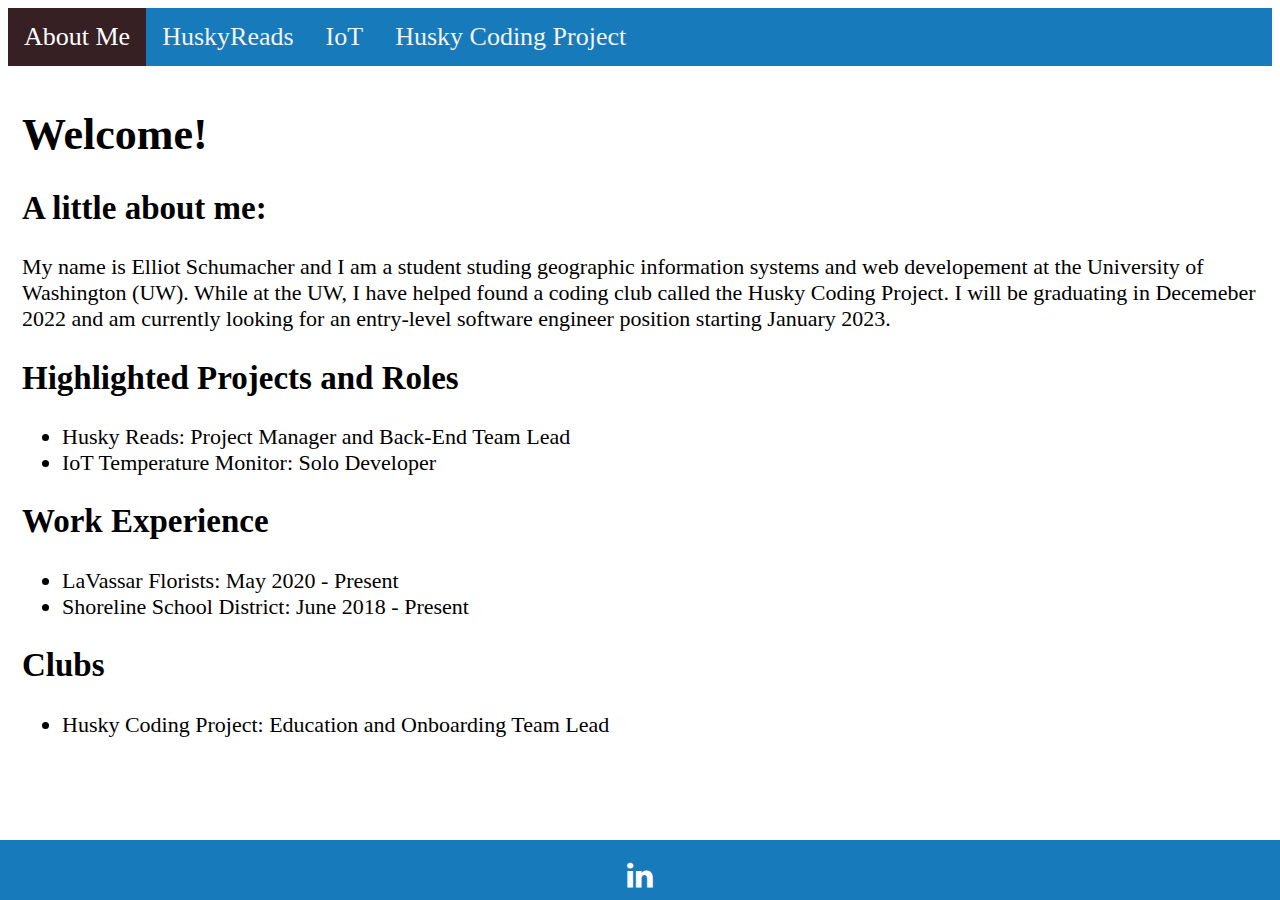
<file: index.html>
<!DOCTYPE html>
<html>

<head>
    <title>Elliot Schumacher</title>

    <link rel="stylesheet" href="css/main.css">
    <link rel="stylesheet" href="https://cdnjs.cloudflare.com/ajax/libs/font-awesome/4.7.0/css/font-awesome.min.css">
    <link rel="stylesheet" href="css/footer.css">
</head>

<body>

    <div class="topnav" id="myTopnav">
        <a class="active" href="index.html">About Me</a>
        <a href="huskyreads.html">HuskyReads</a>
        <a href="iot.html">IoT</a>
        <a href="hcp.html">Husky Coding Project</a>
        <!-- "Hamburger menu" / "Bar icon" to toggle the navigation links -->
        <a href="javascript:void(0);" class="icon">
            <i class="fa fa-bars"></i>
        </a>
    </div>

    <!-- Page content -->
    <div class="content">
        <h1>Welcome!</h1>
        <h2>A little about me:</h2>
        <p>My name is Elliot Schumacher and I am a student studing geographic information systems and web developement at the University of Washington (UW). While at the UW, I have helped found a coding club called the Husky Coding Project. I will be graduating in Decemeber 2022 and am currently looking for an entry-level software engineer position starting January 2023.</p>
        <h2>Highlighted Projects and Roles</h2>
        <ul>
            <li>Husky Reads: Project Manager and Back-End Team Lead</li>
            <li>IoT Temperature Monitor: Solo Developer</li>
        </ul>
        <h2>Work Experience</h2>
        <ul>
            <li>LaVassar Florists: May 2020 - Present</li>
            <li>Shoreline School District: June 2018 - Present</li>
        </ul>
        <h2>Clubs</h2>
        <ul>
            <li>Husky Coding Project: Education and Onboarding Team Lead</li>
        </ul>
        <footer>
            <a href="https://www.linkedin.com/in/elliot-schumacher" class="fa fa-linkedin"></a>
        </footer>
    </div>

    <script src="js/main.js"></script>

</body>

</html>
</file>
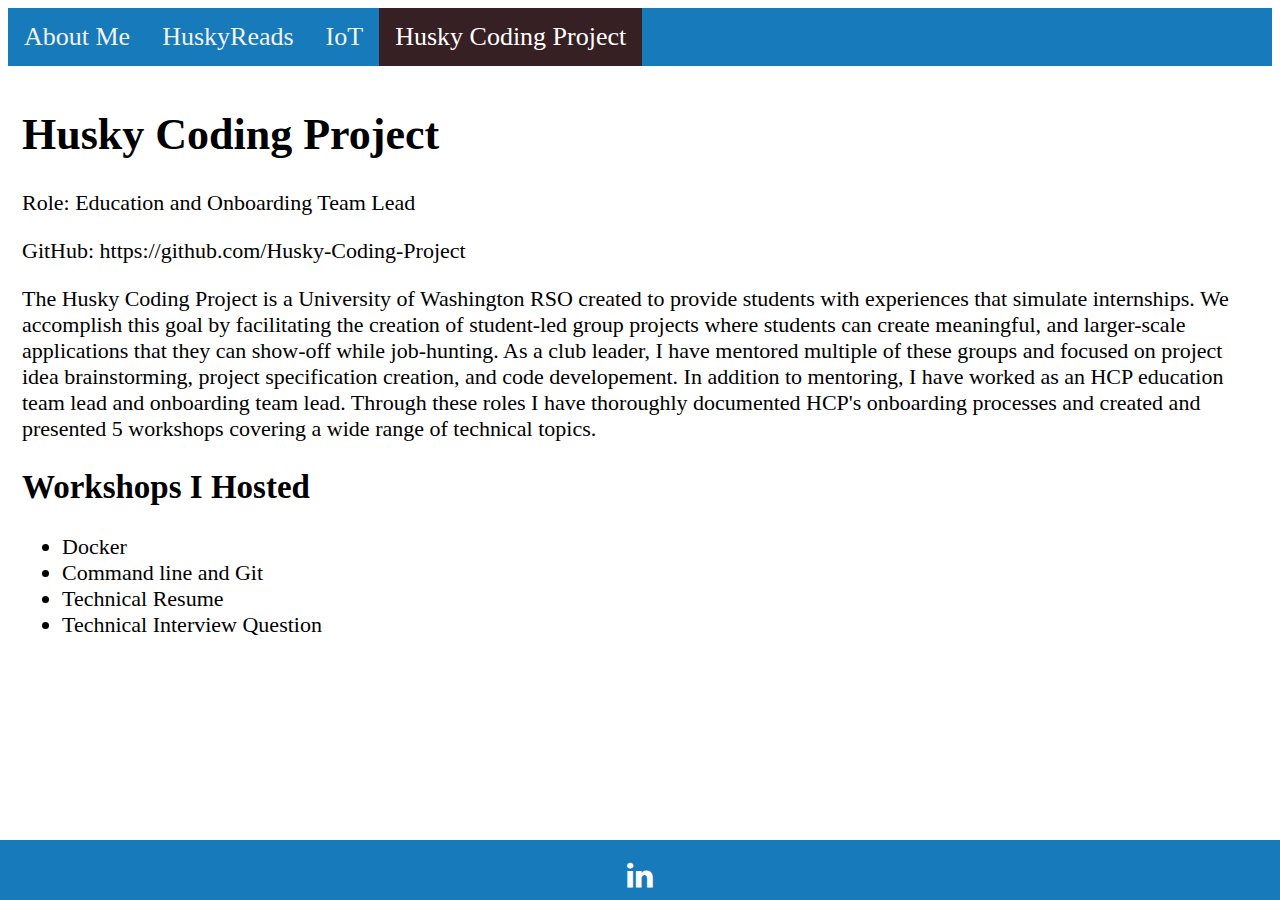
<file: hcp.html>
<!DOCTYPE html>
<html>

<head>
    <title>Husky Coding Project</title>

    <link rel="stylesheet" href="css/main.css">
    <link rel="stylesheet" href="https://cdnjs.cloudflare.com/ajax/libs/font-awesome/4.7.0/css/font-awesome.min.css">
    <link rel="stylesheet" href="css/footer.css">
</head>

<body>

    <div class="topnav" id="myTopnav">
        <a href="index.html">About Me</a>
        <a href="huskyreads.html">HuskyReads</a>
        <a href="iot.html">IoT</a>
        <a class="active" href="hcp.html">Husky Coding Project</a>
        <!-- "Hamburger menu" / "Bar icon" to toggle the navigation links -->
        <a href="javascript:void(0);" class="icon">
            <i class="fa fa-bars"></i>
        </a>
    </div>

    <!-- Page content -->
    <div class="content">
        <h1>Husky Coding Project</h1>
        <p>Role: Education and Onboarding Team Lead</p>
        <p>GitHub: https://github.com/Husky-Coding-Project</p>
        <p>The Husky Coding Project is a University of Washington RSO created to provide students with experiences that simulate internships. We accomplish this goal by facilitating the creation of student-led group projects where students can create meaningful, and larger-scale applications that they can show-off while job-hunting. As a club leader, I have mentored multiple of these groups and focused on project idea brainstorming, project specification creation, and code developement. In addition to mentoring, I have worked as an HCP education team lead and onboarding team lead. Through these roles I have thoroughly documented HCP's onboarding processes and created and presented 5 workshops covering a wide range of technical topics.</p>
        <h2>Workshops I Hosted</h2>
        <ul>
            <li>Docker</li>
            <li>Command line and Git</li>
            <li>Technical Resume</li>
            <li>Technical Interview Question</li>
        </ul>
        <footer>
            <a href="https://www.linkedin.com/in/elliot-schumacher" class="fa fa-linkedin"></a>
        </footer>
    </div>

    <script src="js/main.js"></script>

</body>

</html>
</file>
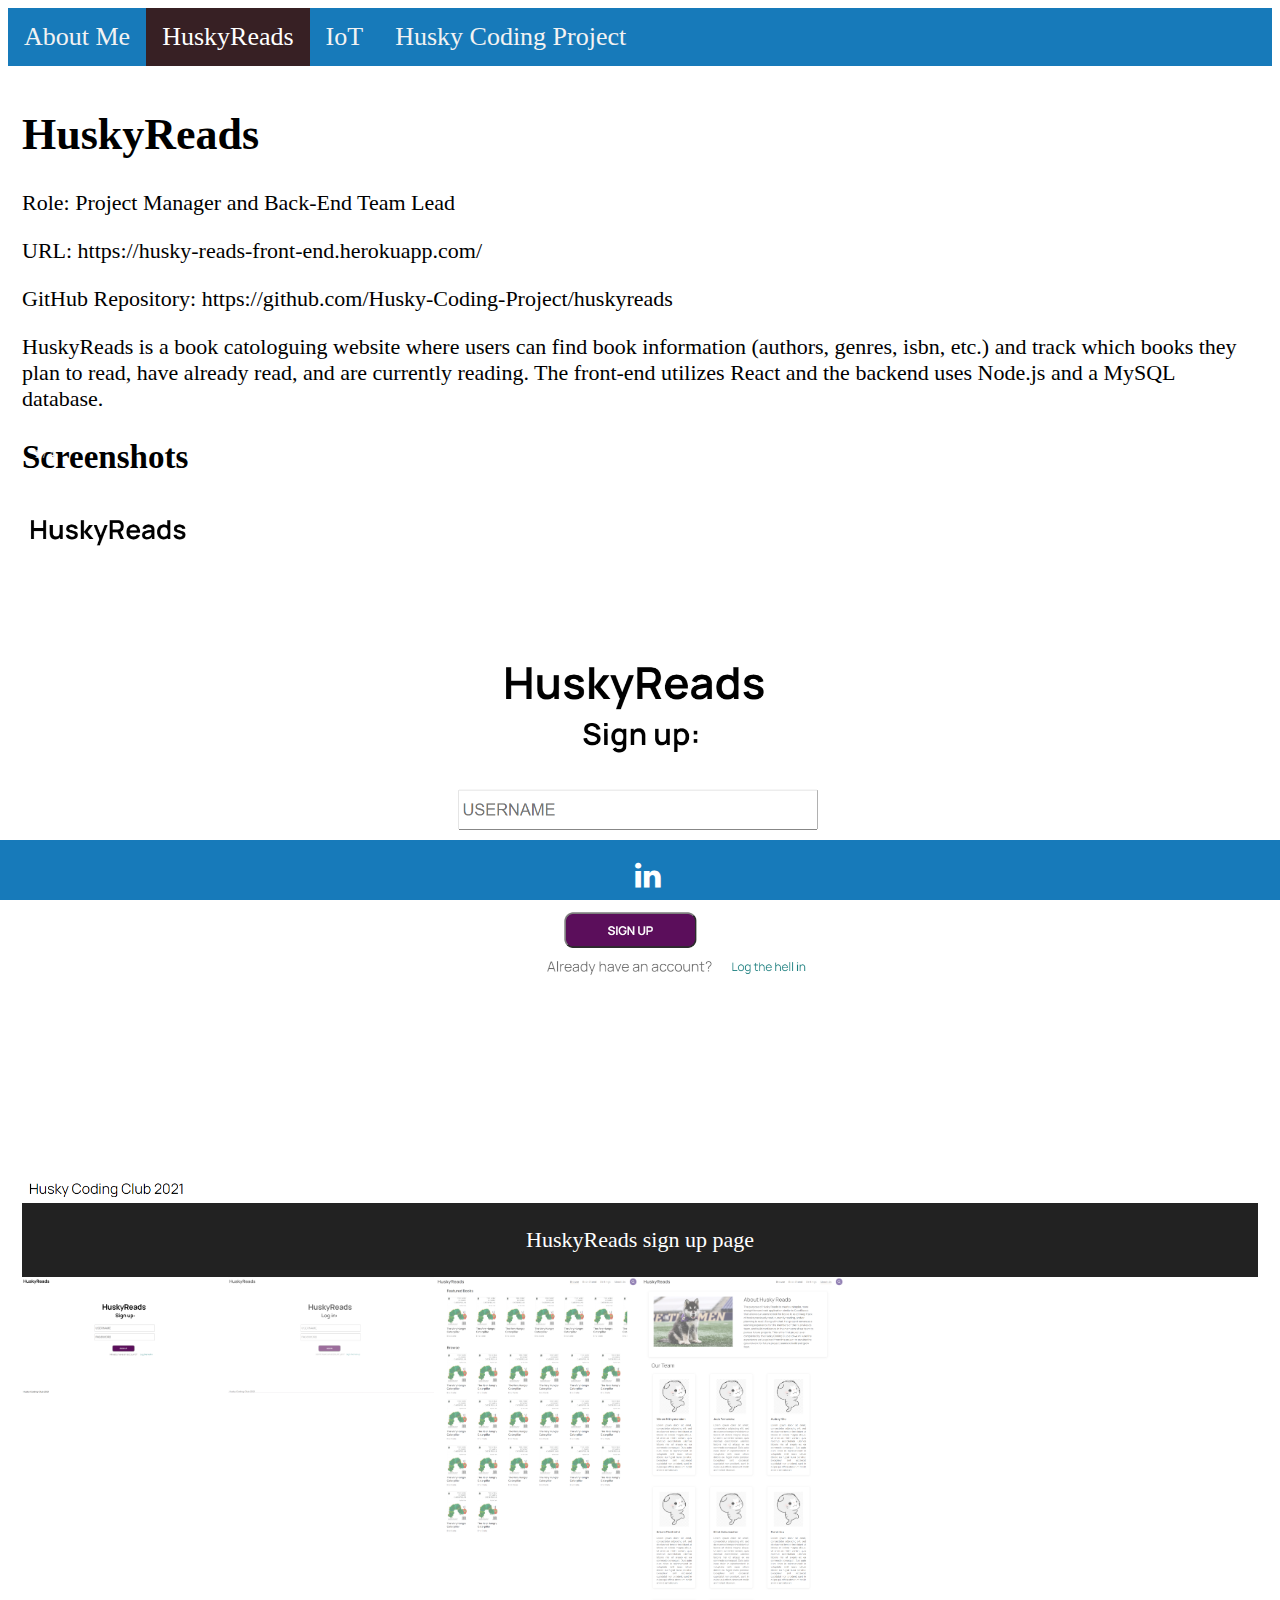
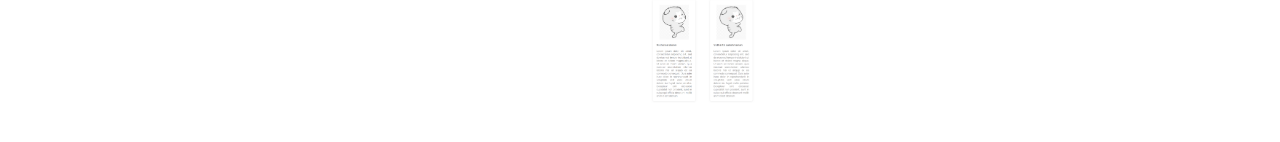
<file: huskyreads.html>
<!DOCTYPE html>
<html>

<head>
    <title>HuskyReads</title>

    <link rel="stylesheet" href="css/main.css">
    <link rel="stylesheet" href="https://cdnjs.cloudflare.com/ajax/libs/font-awesome/4.7.0/css/font-awesome.min.css">
    <link rel="stylesheet" href="css/gallery.css">
    <link rel="stylesheet" href="css/footer.css">
</head>

<body>

    <div class="topnav" id="myTopnav">
        <a href="index.html">About Me</a>
        <a class="active" href="huskyreads.html">HuskyReads</a>
        <a href="iot.html">IoT</a>
        <a href="hcp.html">Husky Coding Project</a>
        <!-- "Hamburger menu" / "Bar icon" to toggle the navigation links -->
        <a href="javascript:void(0);" class="icon">
            <i class="fa fa-bars"></i>
        </a>
    </div>

    <!-- Page content -->
    <div class="content">
        <div>
            <h1>HuskyReads</h1>
            <p>Role: Project Manager and Back-End Team Lead</p>
            <p>URL: https://husky-reads-front-end.herokuapp.com/</p>
            <p>GitHub Repository: https://github.com/Husky-Coding-Project/huskyreads</p>
            <p>HuskyReads is a book catologuing website where users can find book information (authors, genres, isbn, etc.) and track which books they plan to read, have already read, and are currently reading. The front-end utilizes React and the backend uses Node.js and a MySQL database.</p>
        </div>

        <!-- Container for the image gallery -->
        <div class="container">
            <h2>Screenshots</h2>

            <!-- Full-width images with number text -->
            <div class="mySlides">
            <div class="numbertext">1 / 4</div>
                <img src="img/signup.png" style="width:100%">
            </div>
        
            <div class="mySlides">
            <div class="numbertext">2 / 4</div>
                <img src="img/login.png" style="width:100%">
            </div>
        
            <div class="mySlides">
            <div class="numbertext">3 / 4</div>
                <img src="img/browse.png" style="width:100%">
            </div>
        
            <div class="mySlides">
            <div class="numbertext">4 / 4</div>
                <img src="img/about.png" style="width:100%">
            </div>
        
            <!-- Next and previous buttons -->
            <a class="prev" onclick="plusSlides(-1)">&#10094;</a>
            <a class="next" onclick="plusSlides(1)">&#10095;</a>
        
            <!-- Image text -->
            <div class="caption-container">
            <p id="caption"></p>
            </div>
        
            <!-- Thumbnail images -->
            <div class="row">
                <div class="column">
                    <img class="demo cursor" src="img/signup.png" style="width:100%" onclick="currentSlide(1)" alt="HuskyReads sign up page">
                </div>
                <div class="column"> 
                    <img class="demo cursor" src="img/login.png" style="width:100%" onclick="currentSlide(2)" alt="HuskyReads login page">
                </div>
                <div class="column">
                    <img class="demo cursor" src="img/browse.png" style="width:100%" onclick="currentSlide(3)" alt="HuskyReads browse page">
                </div>
                <div class="column">
                    <img class="demo cursor" src="img/about.png" style="width:100%" onclick="currentSlide(4)" alt="HuskyReads about page">
                </div>
            </div>
        </div>
        <footer>
            <a href="https://www.linkedin.com/in/elliot-schumacher" class="fa fa-linkedin"></a>
        </footer>
    </div>
    
    <script src="js/main.js"></script>
    <script src="js/gallery.js"></script>
</body>

</html>
</file>
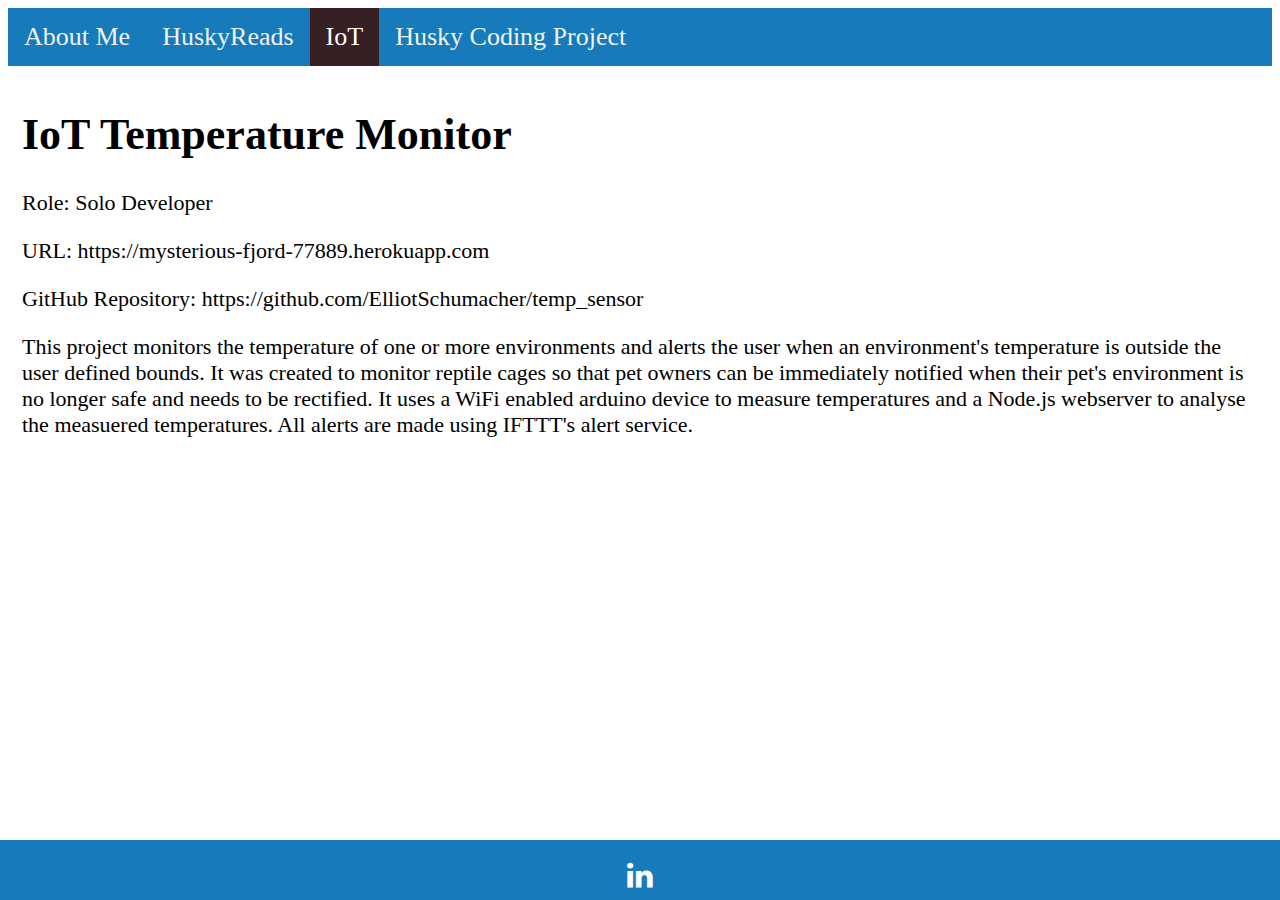
<file: iot.html>
<!DOCTYPE html>
<html>

<head>
    <title>IoT Temperature Monitor</title>

    <link rel="stylesheet" href="css/main.css">
    <link rel="stylesheet" href="https://cdnjs.cloudflare.com/ajax/libs/font-awesome/4.7.0/css/font-awesome.min.css">
    <link rel="stylesheet" href="css/footer.css">
</head>

<body>

    <div class="topnav" id="myTopnav">
        <a href="index.html">About Me</a>
        <a href="huskyreads.html">HuskyReads</a>
        <a class="active" href="iot.html">IoT</a>
        <a href="hcp.html">Husky Coding Project</a>
        <!-- "Hamburger menu" / "Bar icon" to toggle the navigation links -->
        <a href="javascript:void(0);" class="icon">
            <i class="fa fa-bars"></i>
        </a>
    </div>

    <!-- Page content -->
    <div class="content">
        <div>
            <h1>IoT Temperature Monitor</h1>
            <p>Role: Solo Developer</p>
            <p>URL: https://mysterious-fjord-77889.herokuapp.com</p>
            <p>GitHub Repository: https://github.com/ElliotSchumacher/temp_sensor</p>
            <p>This project monitors the temperature of one or more environments and alerts the user when an environment's temperature is outside the user defined bounds. It was created to monitor reptile cages so that pet owners can be immediately notified when their pet's environment is no longer safe and needs to be rectified. It uses a WiFi enabled arduino device to measure temperatures and a Node.js webserver to analyse the measuered temperatures. All alerts are made using IFTTT's alert service.</p>
        </div>
        <footer>
            <a href="https://www.linkedin.com/in/elliot-schumacher" class="fa fa-linkedin"></a>
        </footer>
    </div>

    <script src="js/main.js"></script>

</body>

</html>
</file>
<file: css/main.css>
/* Add a black background color to the top navigation */
.topnav {
  background-color: #177aba;
  overflow: hidden;
}

/* Style the links inside the navigation bar */
.topnav a {
  float: left;
  display: block;
  color: #f2f2f2;
  text-align: center;
  padding: 14px 16px;
  text-decoration: none;
  font-size: 26px;
  height: 100%;
}

/* Change the color of links on hover */
.topnav a:hover {
  background-color: rgb(121, 121, 121);
  color: white;
}

/* Add an active class to highlight the current page */
.topnav a.active {
  background-color: #372024;
  color: white;
}

/* Hide the icon that should open and close the topnav on small screens */
.topnav .icon {
  display: none;
}

/* Style for page content */
.content {
  padding: 14px;
  font-size: 22px;
}

/* When the screen is less than 700 pixels wide, */
@media screen and (max-width: 700px) {
  /* Hide all links, except for the selected tab */
  .topnav a:not(.active) {
    display: none;
  }
  /* Show the icon that should open and close the topnav*/
  .topnav a.icon {
    float: right;
    display: block;
  }
}

/* When the screen is less than 700 pixels wide, if the user clicks on the icon, */
/* the "responsive" class attribute will be added to the topnav by the JavaScript code. */
/* This media query sets the style for the unfolded topnav. */
/* It makes the topnav look good on small screens (display the links vertically instead of horizontally)  */
@media screen and (max-width: 700px) {
  .topnav.responsive {
    position: relative;
  }

  .topnav.responsive a.icon {
    position: absolute;
    right: 0;
    top: 0;
  }

  .topnav.responsive a {
    float: none;
    display: block;
    text-align: left;
  }
}
</file>
<file: css/footer.css>
footer {
    position: fixed;
    left: 0;
    bottom: 0;
    width: 100%;
    background-color: #177aba;
    color: white;
    text-align: center;
    height: 60px;
}

/* Style all font awesome icons */
.fa {
    padding: 20px;
    font-size: 30px;
    width: 50px;
    text-align: center;
    text-decoration: none;
}

/* Add a hover effect if you want */
.fa:hover {
    opacity: 0.7;
}

/* Set a specific color for each brand */

/* Facebook */
.fa-linkedin {
    color: white;
}
</file>
<file: css/gallery.css>
* {
    box-sizing: border-box;
  }
  
  /* Position the image container (needed to position the left and right arrows) */
  .container {
    position: relative;
  }
  
  /* Hide the images by default */
  .mySlides {
    display: none;
  }
  
  /* Add a pointer when hovering over the thumbnail images */
  .cursor {
    cursor: pointer;
  }
  
  /* Next & previous buttons */
  .prev,
  .next {
    cursor: pointer;
    position: absolute;
    top: 40%;
    width: auto;
    padding: 16px;
    margin-top: -50px;
    color: white;
    font-weight: bold;
    font-size: 20px;
    border-radius: 0 3px 3px 0;
    user-select: none;
    -webkit-user-select: none;
  }
  
  /* Position the "next button" to the right */
  .next {
    right: 0;
    border-radius: 3px 0 0 3px;
  }
  
  /* On hover, add a black background color with a little bit see-through */
  .prev:hover,
  .next:hover {
    background-color: rgba(0, 0, 0, 0.8);
  }
  
  /* Number text (1/3 etc) */
  .numbertext {
    color: #f2f2f2;
    font-size: 12px;
    padding: 8px 12px;
    position: absolute;
    top: 0;
  }
  
  /* Container for image text */
  .caption-container {
    text-align: center;
    background-color: #222;
    padding: 2px 16px;
    color: white;
  }
  
  .row:after {
    content: "";
    display: table;
    clear: both;
  }
  
  /* Six columns side by side */
  .column {
    float: left;
    width: 16.66%;
  }
  
  /* Add a transparency effect for thumnbail images */
  .demo {
    opacity: 0.6;
  }
  
  .activeG,
  .demo:hover {
    opacity: 1;
  }
</file>
